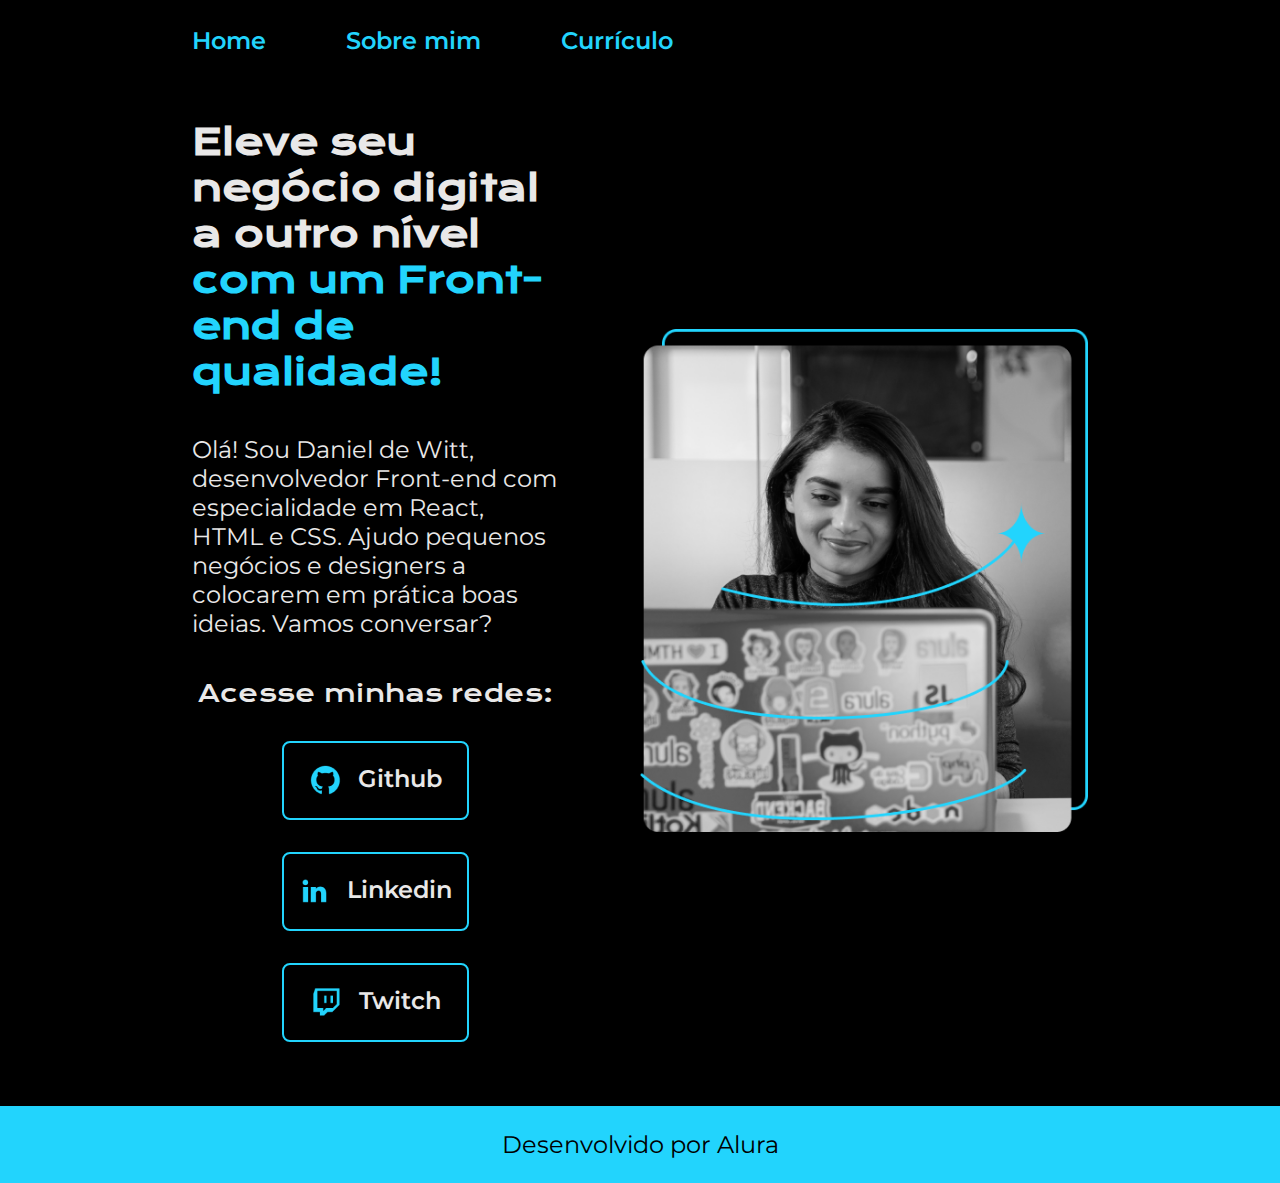
<file: index.html>
<!DOCTYPE html>
<html lang="pt-br">
<head>
    <meta charset="UTF-8">
    <meta http-equiv="X-UA-Compatible" content="IE=edge">
    <meta name="viewport" content="width=device-width, initial-scale=1.0">
    <link rel="stylesheet" href="./styles/style.css">
    <title>Portifólio</title>
</head>
<body>
    <header class="cabecalho">
        <nav class="cabecalho__menu">
            <a class="cabecalho__menu__link" href="index.html">Home</a>
            <a class="cabecalho__menu__link" href="about.html">Sobre mim</a>
            <a class="cabecalho__menu__link" href="curriculo.html">Currículo</a>
        </nav>
    </header>
    <main class="apresentacao">
            <section class="apresentacao__conteudo">
                <h1 class="apresentacao__conteudo__titulo">Eleve seu negócio digital a outro nível <strong class="titulo-destaque">com um Front-end de qualidade!</strong></h1>
                <p class="apresentacao__conteudo__texto">Olá! Sou Daniel de Witt, desenvolvedor Front-end com especialidade em React, HTML e CSS. Ajudo pequenos negócios e designers a colocarem em prática boas ideias. Vamos conversar?</p>
                    <div class="apresentacao__links">
                        <h2 class="apresentacao__links__subtitulo">Acesse minhas redes:</h2>
                            <a class="apresentacao__links__navegacao" href="https://github.com/rafaballerini">
                                <img src="./assets/github.png" alt="">
                                Github
                            </a>
                            <a class="apresentacao__links__navegacao" href="https://linkedin.com/in/rafaellaballerini">
                                <img src="./assets/linkedin.png" alt="">
                                Linkedin
                            </a>
                            <a class="apresentacao__links__navegacao" href="https://twitch.tv/in/guilimadev">
                                <img src="./assets/twitch.png" alt="">
                                Twitch
                            </a>
                    </div>
            </section>
        <img class ="apresentacao__imagem" src="./assets/imagem.png" alt="Foto da Joana programando">
    </main>
    <footer class="rodape">
        <p>Desenvolvido por Alura</p>
    </footer>
</body>
</html>
</file>
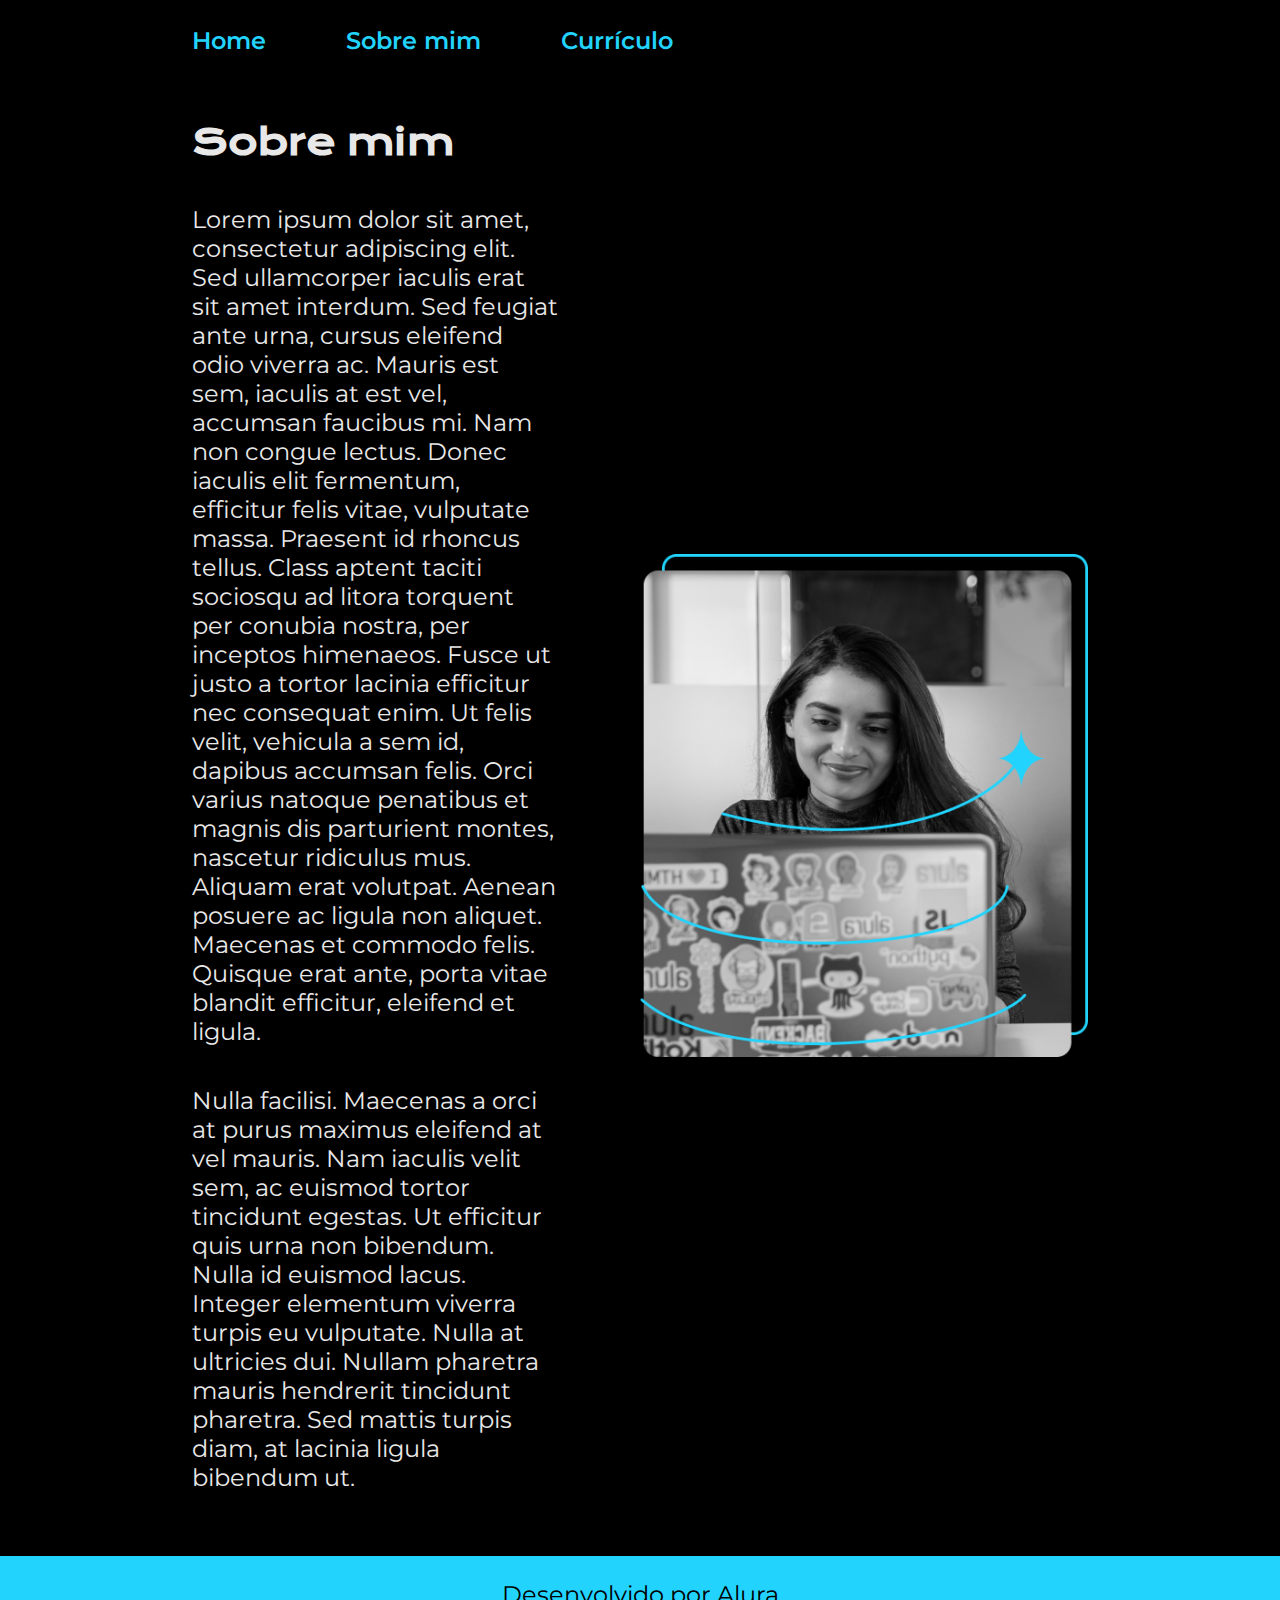
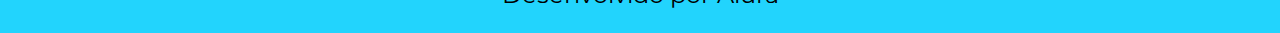
<file: about.html>
<!DOCTYPE html>
<html lang="pt-br">
<head>
    <meta charset="UTF-8">
    <meta http-equiv="X-UA-Compatible" content="IE=edge">
    <meta name="viewport" content="width=device-width, initial-scale=1.0">
    <link rel="stylesheet" href="./styles/style.css">
    <title>Sobre mim</title>
</head>
<body>
    <header class="cabecalho">
        <nav class="cabecalho__menu">
            <a class="cabecalho__menu__link" href="index.html">Home</a>
            <a class="cabecalho__menu__link" href="about.html">Sobre mim</a>
            <a class="cabecalho__menu__link" href="curriculo.html">Currículo</a>
        </nav>
    </header>
    <main class="apresentacao">
        <section class="apresentacao__conteudo">
            <h1 class="apresentacao__conteudo__titulo">Sobre mim</h1>
            <p class="apresentacao__conteudo__texto">Lorem ipsum dolor sit amet, consectetur adipiscing elit. Sed ullamcorper iaculis erat sit amet interdum. Sed feugiat ante urna, cursus eleifend odio viverra ac. Mauris est sem, iaculis at est vel, accumsan faucibus mi. Nam non congue lectus. Donec iaculis elit fermentum, efficitur felis vitae, vulputate massa. Praesent id rhoncus tellus. Class aptent taciti sociosqu ad litora torquent per conubia nostra, per inceptos himenaeos. Fusce ut justo a tortor lacinia efficitur nec consequat enim. Ut felis velit, vehicula a sem id, dapibus accumsan felis. Orci varius natoque penatibus et magnis dis parturient montes, nascetur ridiculus mus. Aliquam erat volutpat. Aenean posuere ac ligula non aliquet. Maecenas et commodo felis. Quisque erat ante, porta vitae blandit efficitur, eleifend et ligula.
            </p>
            <p class="apresentacao__conteudo__texto">Nulla facilisi. Maecenas a orci at purus maximus eleifend at vel mauris. Nam iaculis velit sem, ac euismod tortor tincidunt egestas. Ut efficitur quis urna non bibendum. Nulla id euismod lacus. Integer elementum viverra turpis eu vulputate. Nulla at ultricies dui. Nullam pharetra mauris hendrerit tincidunt pharetra. Sed mattis turpis diam, at lacinia ligula bibendum ut.
            </p>
        </section>
        <img class="apresentacao__imagem" src="./assets/imagem.png" alt="Foto da Joana programando">
    </main>
    <footer class="rodape">
        <p>Desenvolvido por Alura</p>
    </footer>
</body>
</html>
</file>
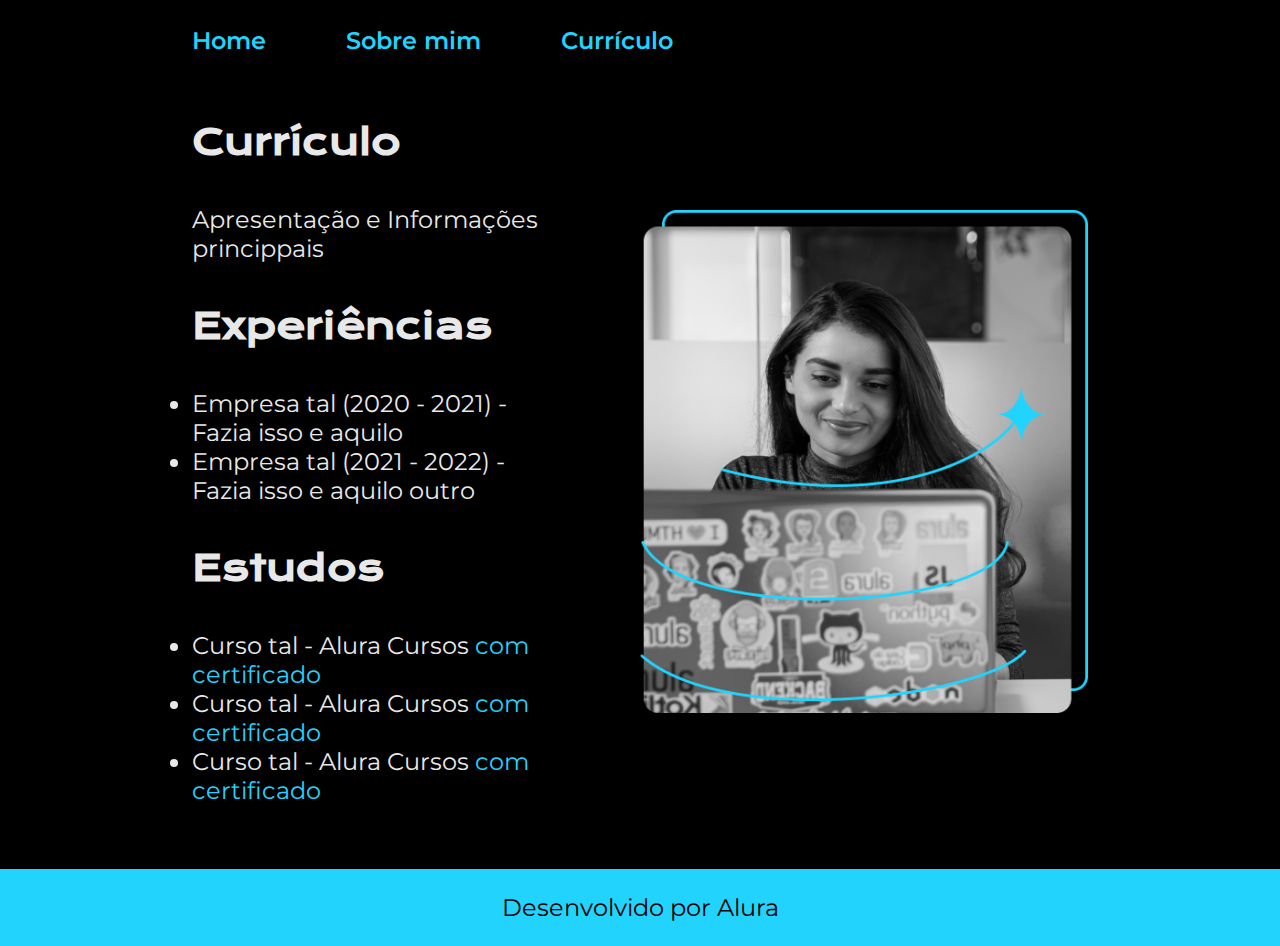
<file: curriculo.html>
<!DOCTYPE html>
<html lang="pt-br">
<head>
    <meta charset="UTF-8">
    <meta http-equiv="X-UA-Compatible" content="IE=edge">
    <meta name="viewport" content="width=device-width, initial-scale=1.0">
    <link rel="stylesheet" href="./styles/style.css">
    <title>Currículo</title>
</head>
<body>
    <header class="cabecalho">
        <nav class="cabecalho__menu">
            <a class="cabecalho__menu__link" href="index.html">Home</a>
            <a class="cabecalho__menu__link" href="about.html">Sobre mim</a>
            <a class="cabecalho__menu__link" href="curriculo.html">Currículo</a>
        </nav>
    </header>
  
    <main class="apresentacao">
        <section class="apresentacao__conteudo">
           <h1 class="apresentacao__conteudo__titulo">Currículo</h1>
                <p class="apresentacao__conteudo__texto">Apresentação e Informações princippais</p>
           
           <h2 class="apresentacao__conteudo__titulo">Experiências</h2>
              <!-- <p class = "apresentacao__conteudo__texto">--> 
                     <ul class="apresentacao__conteudo__texto">
                        <li>Empresa tal (2020 - 2021) - Fazia isso e aquilo</li>
                        <li>Empresa tal (2021 - 2022) - Fazia isso e aquilo outro</li>
                     </ul>
             <!--   </p>-->  

           <h2 class="apresentacao__conteudo__titulo">Estudos</h2>
                    <ul class="apresentacao__conteudo__texto">
                        <li>Curso tal - Alura Cursos <a  href="linkdocertificado">com certificado</a></li>
                        <li>Curso tal - Alura Cursos <a  href="linkdocertificado">com certificado</a></li>
                        <li>Curso tal - Alura Cursos <a  href="linkdocertificado">com certificado</a></li>
                    </ul>
        </section>
        <img class="apresentacao__imagem" src="./assets/imagem.png" alt="Foto da Joana programando">
    </main>

    <footer class="rodape">
        <p>Desenvolvido por Alura</p>
    </footer>
    
</body>
</html>
</file>
<file: styles/style.css>
@import url('https://fonts.googleapis.com/css2?family=Krona+One&family=Montserrat:ital,wght@0,400;1,600&display=swap');

:root{
    --cor-primaria:#000000;
    --cor-secundaria:#E9E8E8;
    --cor-terciaria:#22D4FD;
    --cor-hover:#757575;

    --fonte-primaria:'Krona One', sans-serif;
    --fonte-secundaria:'Montserrat', sans-serif;
}

*{
    margin:0;
    padding:0;
}

body{
     box-sizing: border-box;
    background-color: var(--cor-primaria);
    color:var(--cor-secundaria);
}
.cabecalho{
    padding: 2% 0 0 15%; 
}

.cabecalho__menu{
    display: flex;
    gap:80px;
}

.cabecalho__menu__link{
    font-family: var(--fonte-secundaria);
    font-size: 1.5rem;
    font-weight: 600;
    color: var(--cor-terciaria);
    text-decoration: none;
}

.apresentacao{
    padding:5% 15%;
    display:flex;
    align-items: center;
    justify-content: space-between;
    gap: 82px;
}

.apresentacao__conteudo{
    width: 50%;
    display:flex;
    flex-direction: column;
    gap: 40px;
}

.apresentacao__conteudo__titulo{
    font-size: 2.25rem;
    font-family: var(--fonte-primaria);
}

.titulo-destaque{
    color:var(--cor-terciaria);
}

.apresentacao__conteudo__texto{
    font-size: 1.5rem;
    font-family: var(--fonte-secundaria);
}


.apresentacao__conteudo__texto a{
    text-decoration: none;
    color: var(--cor-terciaria);
}


.apresentacao__links{
    display: flex;
    flex-direction: column;
    align-items: center;
    justify-content: space-between;
    gap:32px;
}

.apresentacao__links__subtitulo{
    font-family: var(--fonte-primaria);
    font-weight: 400;
    font-size: 1.5rem;
    
}
.apresentacao__links__navegacao{
    display:flex;
    justify-content: center;
    gap:16px;
    width: 50%;
    text-align: center;
    border:2px solid var(--cor-terciaria);
    border-radius: 8px;
    font-size:1.5rem;  
    padding: 21.5px 0;
    text-decoration:none;
    color:var(--cor-secundaria);
    font-family: var(--fonte-secundaria);
    font-weight: 600;

}

.apresentacao__links__link:hover {
    background-color: var(--cor-hover);
    transform: scale(1.2);
}

.apresentacao__imagem{
    width: 50%;
}

.rodape{
    padding:24px;
    color:var(--cor-primaria);
    background-color: var(--cor-terciaria);
    text-align: center;
    font-family: var(--fonte-secundaria);
    font-size:1.5rem;
    font-weight: 400;
}


@media (max-width: 1200px){
    .cabecalho {
        padding: 10%;
    }

    .cabecalho__menu{
        justify-content:center;
    }

    .apresentacao {
        flex-direction: column-reverse;
        padding:5%;

    }    

    .apresentacao__conteudo{
        width: auto;
    }

}
</file>
